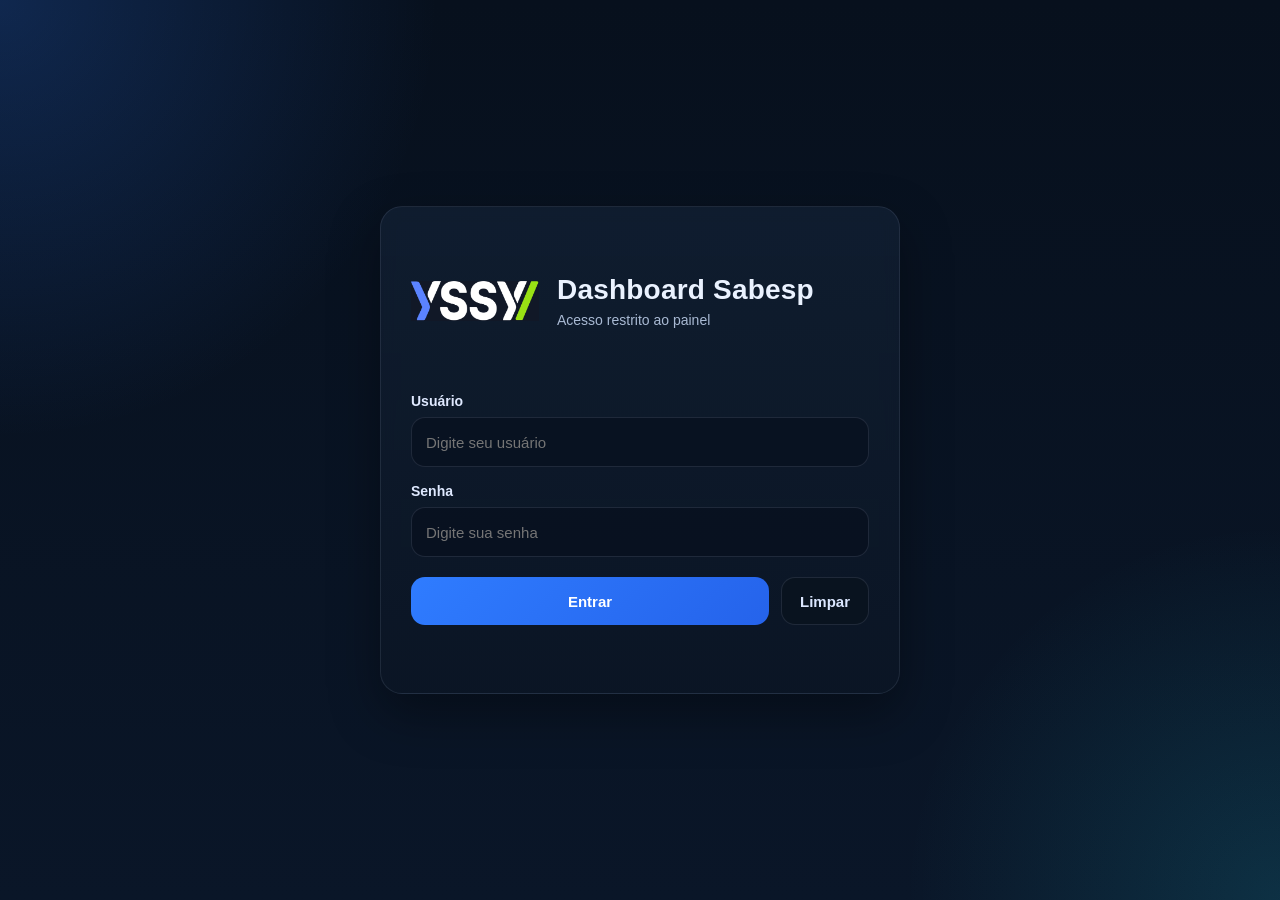
<file: index.html>
<!doctype html>
<html lang="pt-BR">
<head>
  <meta charset="utf-8" />
  <meta name="viewport" content="width=device-width,initial-scale=1" />
  <title>Dashboard Sabesp</title>
  <link rel="stylesheet" href="./css/style.css?v=20260424-03" />
</head>

<body data-protected="true">
  <div id="dashboardPage">
    <div class="wrap">
      <header class="heroHeader">
        <div class="leftHead">
          <div class="titleWrap">
            <div class="title">
              <h1 class="dashboardTitle">Dashboard Sabesp</h1>
            </div>
          </div>

          <div class="controls">
            <div class="filterField">
              <label class="small" for="mesSelect">Mês</label>
              <select id="mesSelect"></select>
            </div>

            <div class="filterField">
              <label class="small" for="anoSelect">Ano</label>
              <select id="anoSelect"></select>
            </div>

            <div class="filterField">
              <label class="small" for="idLocalidadeSearch">Id Localidade</label>
              <input id="idLocalidadeSearch" type="search" placeholder="Ex.: 18123" autocomplete="off" />
            </div>

            <div class="filterField">
              <label class="small" for="ticketSearch">Nº Ticket</label>
              <input id="ticketSearch" type="search" placeholder="Ex.: INC00012345" autocomplete="off" />
            </div>

            <div class="filterActions">
              <button id="btnClearSearch" class="btn-secondary" title="Limpar filtros e pesquisas">Limpar filtros</button>
            </div>
          </div>
        </div>

        <div class="rightHead">
          <div class="logo" title="Logo Yssy">
            <img id="yssyLogo" src="./yssy_logo.png" alt="Yssy">
            <div id="yssyFallback" class="fallback" style="display:none;">YSSY</div>
          </div>

          <div class="actions">
            <button id="btnExportPPTX" class="btn-secondary" title="Exportar relatório para PowerPoint (.pptx)">Exportar PPT</button>
            <button id="btnExportPDF" class="btn-secondary" title="Exportar para PDF (impressão)">Exportar PDF</button>
            <button id="btnAcoes" class="btn-secondary" title="Abrir formulário de novo atendimento">Novo Atendimento</button>

            <div class="uploadLogoutGroup">
              <button id="btnLogout" class="btn-secondary" type="button" title="Encerrar sessão">Sair</button>
            </div>
          </div>
        </div>
      </header>

      <section class="grid">
        <div class="card kpi">
          <div class="kpiHead">
            <div class="kpiTitle">
              <div class="label">Total de Tickets/Mês</div>
              <div class="kpiHint">Chamados registrados no período</div>
            </div>
            <div class="kpiIcon blue" title="Tickets">
              <svg viewBox="0 0 24 24" fill="none">
                <path d="M4 8.5V6.8C4 5.81 4.81 5 5.8 5h12.4C19.19 5 20 5.81 20 6.8v1.7a2 2 0 0 0 0 7v1.7c0 .99-.81 1.8-1.8 1.8H5.8A1.8 1.8 0 0 1 4 17.2v-1.7a2 2 0 0 0 0-7Z" stroke="currentColor" stroke-linecap="round" stroke-linejoin="round"/>
                <path d="M9 9h6M9 15h3" stroke="currentColor" stroke-linecap="round"/>
              </svg>
            </div>
          </div>
          <div class="value" id="kpiTickets">—</div>
          <div class="sub" id="kpiTicketsSub">—</div>
        </div>

        <div class="card kpi">
          <div class="kpiHead">
            <div class="kpiTitle">
              <div class="label">Localidades Atendidas/Mês</div>
              <div class="kpiHint">Unidades atendidas no filtro</div>
            </div>
            <div class="kpiIcon cyan" title="Localidades">
              <svg viewBox="0 0 24 24" fill="none">
                <path d="M12 21s6-4.35 6-10a6 6 0 1 0-12 0c0 5.65 6 10 6 10Z" stroke="currentColor" stroke-linecap="round" stroke-linejoin="round"/>
                <path d="M12 13.5a2.5 2.5 0 1 0 0-5 2.5 2.5 0 0 0 0 5Z" stroke="currentColor"/>
              </svg>
            </div>
          </div>
          <div class="value" id="kpiLocais">—</div>
          <div class="sub">Total de localidades no filtro</div>
        </div>

        <div class="card kpi">
          <div class="kpiHead">
            <div class="kpiTitle">
              <div class="label">Equipamentos Trocados/Mês</div>
              <div class="kpiHint">Substituições realizadas</div>
            </div>
            <div class="kpiIcon green" title="Equipamentos trocados">
              <svg viewBox="0 0 24 24" fill="none">
                <path d="M7 7h11l-2.5-2.5M17 17H6l2.5 2.5" stroke="currentColor" stroke-linecap="round" stroke-linejoin="round"/>
                <path d="M18 7 15 4M6 17l3 3" stroke="currentColor" stroke-linecap="round" stroke-linejoin="round"/>
              </svg>
            </div>
          </div>
          <div class="value" id="kpiEquip">—</div>
          <div class="sub" id="kpiEquipSub">—</div>
        </div>

        <div class="card kpi">
          <div class="kpiHead">
            <div class="kpiTitle">
              <div class="label">Equipamentos Configurados/Mês</div>
              <div class="kpiHint">Ajustes e configurações executadas</div>
            </div>
            <div class="kpiIcon violet" title="Configuração">
              <svg viewBox="0 0 24 24" fill="none">
                <path d="M12 15.5a3.5 3.5 0 1 0 0-7 3.5 3.5 0 0 0 0 7Z" stroke="currentColor"/>
                <path d="M19.4 15a1 1 0 0 0 .2 1.1l.1.1a1.2 1.2 0 0 1 0 1.7l-1.6 1.6a1.2 1.2 0 0 1-1.7 0l-.1-.1a1 1 0 0 0-1.1-.2 1 1 0 0 0-.6.9V20a1.2 1.2 0 0 1-1.2 1.2h-2.3A1.2 1.2 0 0 1 9.9 20v-.2a1 1 0 0 0-.6-.9 1 1 0 0 0-1.1.2l-.1.1a1.2 1.2 0 0 1-1.7 0l-1.6-1.6a1.2 1.2 0 0 1 0-1.7l.1-.1a1 1 0 0 0 .2-1.1 1 1 0 0 0-.9-.6H4a1.2 1.2 0 0 1-1.2-1.2v-2.3A1.2 1.2 0 0 1 4 9.3h.2a1 1 0 0 0 .9-.6 1 1 0 0 0-.2-1.1l-.1-.1a1.2 1.2 0 0 1 0-1.7l1.6-1.6a1.2 1.2 0 0 1 1.7 0l.1.1a1 1 0 0 0 1.1.2h.1a1 1 0 0 0 .5-.9V4A1.2 1.2 0 0 1 11.1 2.8h2.3A1.2 1.2 0 0 1 14.6 4v.2a1 1 0 0 0 .6.9 1 1 0 0 0 1.1-.2l.1-.1a1.2 1.2 0 0 1 1.7 0l1.6 1.6a1.2 1.2 0 0 1 0 1.7l-.1.1a1 1 0 0 0-.2 1.1 1 1 0 0 0 .9.6h.2A1.2 1.2 0 0 1 21.2 11v2.3a1.2 1.2 0 0 1-1.2 1.2h-.2a1 1 0 0 0-.4.5Z" stroke="currentColor" stroke-linecap="round" stroke-linejoin="round"/>
              </svg>
            </div>
          </div>
          <div class="value" id="kpiEquipCfg">—</div>
          <div class="sub" id="kpiEquipCfgSub">—</div>
        </div>

        <div class="card kpi">
          <div class="kpiHead">
            <div class="kpiTitle">
              <div class="label">Tempo Gasto (Atividades)</div>
              <div class="kpiHint">Carga horária acumulada</div>
            </div>
            <div class="kpiIcon blue" title="Tempo">
              <svg viewBox="0 0 24 24" fill="none">
                <circle cx="12" cy="13" r="8" stroke="currentColor"/>
                <path d="M12 13V9M12 5V3M9 3h6" stroke="currentColor" stroke-linecap="round" stroke-linejoin="round"/>
                <path d="M15 16l-3-3" stroke="currentColor" stroke-linecap="round"/>
              </svg>
            </div>
          </div>
          <div class="value" id="kpiTempoHoras">—</div>
          <div class="sub" id="kpiTempoHorasSub">—</div>
        </div>

        <div class="card kpi">
          <div class="kpiHead">
            <div class="kpiTitle">
              <div class="label">Total de Pontos de Rede/Mês</div>
              <div class="kpiHint">Infraestrutura atendida</div>
            </div>
            <div class="kpiIcon cyan" title="Rede">
              <svg viewBox="0 0 24 24" fill="none">
                <path d="M12 19v-4M6 19v-2M18 19v-2" stroke="currentColor" stroke-linecap="round"/>
                <rect x="9" y="11" width="6" height="4" rx="1.2" stroke="currentColor"/>
                <rect x="3" y="17" width="6" height="3" rx="1" stroke="currentColor"/>
                <rect x="15" y="17" width="6" height="3" rx="1" stroke="currentColor"/>
                <path d="M12 11V7M12 7H6v3M12 7h6v3" stroke="currentColor" stroke-linecap="round" stroke-linejoin="round"/>
              </svg>
            </div>
          </div>
          <div class="value" id="kpiMediaPontos">—</div>
          <div class="sub" id="kpiMediaPontosSub">—</div>
        </div>

        <div class="card panel">
          <div class="row">
            <div>
              <div class="label">Localidades Atendidas e Tempo Gasto</div>
              <div class="small">Tabela detalhada por localidade (respeita mês, ano e pesquisas)</div>
            </div>
            <div class="pill small">
              <span class="muted">Total no filtro:</span>
              <span class="mono" id="totalFiltro">—</span>
            </div>
          </div>

          <table>
            <thead>
              <tr>
                <th>Nº Ticket</th>
                <th>Id Localidade</th>
                <th>Localidade</th>
                <th class="right">Tempo (Horas)</th>
                <th class="right">Qtde Equip. Trocados</th>
                <th class="right">Qtde Equip. Configurados</th>
                <th class="right">Pontos de Rede</th>
              </tr>
            </thead>
            <tbody id="tbodyLocais">
              <tr><td colspan="7" class="muted">Carregando dados do Google Sheets...</td></tr>
            </tbody>
          </table>

          <div class="galleryWrap" id="galleryWrap">
            <div class="galleryHead">
              <div>
                <div class="galleryTitle">Fotos — Antes e Depois da Visita Técnica</div>
                <div class="galleryHint" id="galleryHint">As fotos serão exibidas <b>somente</b> ao filtrar por <b>Id Localidade</b> ou <b>Nº Ticket</b>.</div>
              </div>
              <div class="pill small">
                <span class="muted">Selecionado:</span>
                <span class="mono" id="selectedInfo">—</span>
              </div>
            </div>

            <div class="galleryGrid">
              <div class="shot">
                <div class="shotLabel">
                  <span>Antes</span>
                  <span class="shotSub" id="beforeMeta">—</span>
                </div>
                <div class="shotMedia">
                  <div id="beforeBox" class="shotPlaceholder">Nenhuma foto exibida.<br/>Digite um filtro (Id Localidade ou Nº Ticket).</div>
                  <img id="beforeImg" class="shotImg" alt="Foto Antes" />
                </div>
                <a id="beforeLink" class="shotLink" href="#" target="_blank" rel="noopener" style="display:none">—</a>
              </div>

              <div class="shot">
                <div class="shotLabel">
                  <span>Depois</span>
                  <span class="shotSub" id="afterMeta">—</span>
                </div>
                <div class="shotMedia">
                  <div id="afterBox" class="shotPlaceholder">Nenhuma foto exibida.<br/>Digite um filtro (Id Localidade ou Nº Ticket).</div>
                  <img id="afterImg" class="shotImg" alt="Foto Depois" />
                </div>
                <a id="afterLink" class="shotLink" href="#" target="_blank" rel="noopener" style="display:none">—</a>
              </div>
            </div>
          </div>

          <div class="divider"></div>

          <div class="row">
            <div>
              <div class="label">Gráficos</div>
              <div class="small">Top 10 Localidades por Tempo, Configurados e Trocas</div>
            </div>
            <div class="small muted">Sem dependências externas (Offline)</div>
          </div>

          <div class="grid chartGrid">
            <div class="card chartCard">
              <div class="small muted chartTitle">Tempo por localidade (Top 10) — horas</div>
              <div class="chart"><canvas id="chartTempo"></canvas></div>
            </div>

            <div class="card chartCard">
              <div class="small muted chartTitle">Equipamentos Configurados por Localidade (Top 10)</div>
              <div class="chart"><canvas id="chartTickets"></canvas></div>
            </div>

            <div class="card chartCard">
              <div class="small muted chartTitle">Quantidade de Equipamentos Trocados por Localidade (Top 10)</div>
              <div class="chart"><canvas id="chartEquip"></canvas></div>
            </div>
          </div>

          <div class="divider"></div>

          <div class="row">
            <div>
              <div class="label">Descrição do Atendimento</div>
            </div>
            <div class="small muted">Atualiza pelo filtro e ao clicar na tabela</div>
          </div>

          <div class="descBox">
            <div class="small muted">Descrição:</div>
            <div id="descAtendimento" class="descText">—</div>
          </div>

          <div class="divider"></div>
          <div class="small muted" id="errorBox"></div>
        </div>
      </section>

      <footer>Copyright © 2026 YSSY. Todos os direitos reservados.</footer>
    </div>
  </div>

  <section id="novoAtendimentoPage">
    <div class="container">
      <div class="topbar">
        <div class="brand">
          <h1>Novo Atendimento • YSSY</h1>
          <p>Integração direta com Google Sheets e Google Drive</p>
        </div>

        <div class="actions-top">
          <button class="btn btn-secondary" type="button" id="btnVoltarDashboard">← Voltar</button>
          <button class="btn btn-secondary" type="button" id="btnAtualizarLista">Atualizar lista</button>
        </div>
      </div>

      <div class="card pageCard">
        <div class="card-header">
          <h2>Novo registro</h2>
          <p>Os dados serão gravados na planilha <strong>KPIs_Atendimentos</strong>, aba <strong>Atendimentos</strong>. As fotos serão armazenadas no <strong>Google Drive</strong>, e os links serão registrados na planilha.</p>
        </div>

        <div class="card-body">
          <form id="formAcao">
            <div class="section-title-inline"><span class="section-dot"></span><strong>Preencha os dados do atendimento</strong></div>
            <div class="field-help">Mapeamento da planilha: Ano, Mês, Dia, Nº Ticket, Id Localidade, Localidade, Tempo (Horas), Qtde Equip. Trocados, Qtde Equip. Configurados, Pontos de Rede, Foto Antes, Foto Depois, Descrição Atendimento.</div>

            <div class="grid formGrid">
              <div class="col-2 field-group highlight">
                <label for="ano">Ano</label>
                <input id="ano" type="number" min="2020" max="2100" value="2026" required />
              </div>

              <div class="col-2 field-group highlight">
                <label for="mes">Mês</label>
                <select id="mes" required>
                  <option value="">Selecione</option>
                  <option value="1">1 - Janeiro</option>
                  <option value="2">2 - Fevereiro</option>
                  <option value="3">3 - Março</option>
                  <option value="4">4 - Abril</option>
                  <option value="5">5 - Maio</option>
                  <option value="6">6 - Junho</option>
                  <option value="7">7 - Julho</option>
                  <option value="8">8 - Agosto</option>
                  <option value="9">9 - Setembro</option>
                  <option value="10">10 - Outubro</option>
                  <option value="11">11 - Novembro</option>
                  <option value="12">12 - Dezembro</option>
                </select>
              </div>

              <div class="col-2 field-group highlight">
                <label for="dia">Dia</label>
                <input id="dia" type="number" min="1" max="31" value="1" required />
              </div>

              <div class="col-3 field-group highlight">
                <label for="numero_ticket">Nº Ticket</label>
                <input id="numero_ticket" type="text" placeholder="Ex.: INC123456" />
              </div>

              <div class="col-3 field-group highlight">
                <label for="id_localidade">Id Localidade</label>
                <input id="id_localidade" type="text" placeholder="Ex.: 1001" />
              </div>

              <div class="col-6 field-group highlight">
                <label for="localidade">Localidade</label>
                <input id="localidade" type="text" placeholder="Ex.: Sabesp Unidade Centro" />
              </div>

              <div class="col-3 field-group">
                <label for="tempo_gasto_horas">Tempo (Horas)</label>
                <input id="tempo_gasto_horas" type="number" step="0.1" min="0" placeholder="Ex.: 4.5" />
              </div>

              <div class="col-3 field-group">
                <label for="pontos_de_rede">Pontos de Rede</label>
                <input id="pontos_de_rede" type="number" min="0" placeholder="Ex.: 12" />
              </div>

              <div class="col-3 field-group">
                <label for="equipamentos_trocados">Qtde Equip. Trocados</label>
                <input id="equipamentos_trocados" type="number" min="0" placeholder="Ex.: 2" />
              </div>

              <div class="col-3 field-group">
                <label for="equipamentos_configurados">Qtde Equip. Configurados</label>
                <input id="equipamentos_configurados" type="number" min="0" placeholder="Ex.: 5" />
              </div>

              <div class="col-6 field-group">
                <label for="foto_antes_file">Foto Antes</label>

                <div class="photoUploadBox">
                  <input id="foto_antes_file" name="foto_antes_file" class="inputFileHidden" type="file" accept="image/*" />
                  <label for="foto_antes_file" class="btn btn-secondary fileUploadBtn">
                    Carregar Foto Antes
                  </label>
                  <span id="fotoAntesFileName" class="uploadFileName">Nenhum arquivo selecionado</span>
                </div>

                <input id="foto_antes_url" name="foto_antes_url" type="hidden" />
              </div>

              <div class="col-6 field-group">
                <label for="foto_depois_file">Foto Depois</label>

                <div class="photoUploadBox">
                  <input id="foto_depois_file" name="foto_depois_file" class="inputFileHidden" type="file" accept="image/*" />
                  <label for="foto_depois_file" class="btn btn-secondary fileUploadBtn">
                    Carregar Foto Depois
                  </label>
                  <span id="fotoDepoisFileName" class="uploadFileName">Nenhum arquivo selecionado</span>
                </div>

                <input id="foto_depois_url" name="foto_depois_url" type="hidden" />
              </div>

              <div class="col-12 field-group">
                <label for="descricao_atendimento">Descrição Atendimento</label>
                <textarea id="descricao_atendimento" placeholder="Descreva a ação realizada em campo"></textarea>
              </div>

              <div class="col-12">
                <div class="formActions">
                  <button class="btn btn-primary" type="submit">Salvar atendimento</button>
                  <button class="btn btn-secondary" type="button" id="btnLimparFormulario">Limpar formulário</button>
                </div>
              </div>
            </div>
          </form>

          <div id="statusForm" class="status"></div>
        </div>
      </div>

      <div class="card pageCard">
        <div class="card-header">
          <h2>Registros cadastrados</h2>
          <p>A listagem abaixo é carregada diretamente da planilha pelo Google Apps Script.</p>
        </div>

        <div class="card-body">
          <div class="toolbar">
            <div class="left">
              <div>
                <label for="filtroBusca">Buscar</label>
                <input id="filtroBusca" type="text" placeholder="Ticket, localidade, descrição..." />
              </div>
            </div>
          </div>

          <div class="table-wrap">
            <table>
              <thead>
                <tr>
                  <th>Ano</th>
                  <th>Mês</th>
                  <th>Dia</th>
                  <th>Nº Ticket</th>
                  <th>Id Localidade</th>
                  <th>Localidade</th>
                  <th>Tempo (Horas)</th>
                  <th>Qtde Equip. Trocados</th>
                  <th>Qtde Equip. Configurados</th>
                  <th>Pontos de Rede</th>
                  <th>Foto Antes</th>
                  <th>Foto Depois</th>
                </tr>
              </thead>
              <tbody id="tbody_acoes">
                <tr>
                  <td colspan="12" class="muted">Nenhum registro carregado.</td>
                </tr>
              </tbody>
            </table>
          </div>

          <div id="statusTabela" class="status"></div>
        </div>
      </div>
    </div>
  </section>

  <script src="./auth.js?v=20260424-04"></script>
  <script type="module" src="./js/main.js?v=20260424-04"></script>
</body>
</html>
</file>
<file: css/style.css>
:root {
  --bg: #070A12;
  --bg2: #0B1020;
  --surface: rgba(18, 25, 54, 0.88);
  --surface2: rgba(15, 23, 42, 0.92);
  --surface3: rgba(8, 13, 28, 0.78);

  --text: #EAF0FF;
  --muted: #A7B0C7;
  --muted2: #7F8AA6;

  --accent: #2F7CFF;
  --accent2: #22D3EE;
  --violet: #7C3AED;
  --green: #22C55E;
  --lime: #C4F72C;
  --danger: #FF4D6D;
  --warning: #F59E0B;

  --border: rgba(148, 163, 184, 0.16);
  --borderStrong: rgba(47, 124, 255, 0.42);

  --shadowSoft: 0 16px 40px rgba(0, 0, 0, 0.30);
  --shadowCard: 0 14px 30px rgba(0, 0, 0, 0.24);

  --radius: 18px;
  --radiusSm: 12px;

  --chart-grid-line: rgba(148, 163, 184, 0.14);
  --chart-axis-label: rgba(167, 176, 199, 0.92);
  --chart-label-dark: rgba(8, 12, 22, 0.92);

  --chart-lime-top: rgba(196, 247, 44, 0.95);
  --chart-lime-mid: rgba(196, 247, 44, 0.70);
  --chart-lime-bottom: rgba(196, 247, 44, 0.28);

  --chart-blue-top: rgba(91, 129, 252, 0.95);
  --chart-blue-mid: rgba(91, 129, 252, 0.70);
  --chart-blue-bottom: rgba(91, 129, 252, 0.28);
}

* {
  box-sizing: border-box;
}

html {
  scroll-behavior: smooth;
}

body {
  margin: 0;
  min-height: 100vh;
  font-family: Inter, ui-sans-serif, system-ui, -apple-system, BlinkMacSystemFont, "Segoe UI", Arial, sans-serif;
  color: var(--text);
  background:
    radial-gradient(circle at top left, rgba(47, 124, 255, 0.18), transparent 34%),
    radial-gradient(circle at top right, rgba(34, 211, 238, 0.12), transparent 32%),
    linear-gradient(180deg, #070A12 0%, #0B1020 48%, #080B14 100%);
}

button,
input,
select,
textarea {
  font: inherit;
}

button {
  cursor: pointer;
}

button:disabled {
  cursor: not-allowed;
  opacity: 0.65;
}

a {
  color: var(--accent2);
}

.wrap {
  width: min(1500px, calc(100% - 40px));
  margin: 0 auto;
  padding: 24px 0 18px;
}

.heroHeader {
  display: grid;
  grid-template-columns: 1fr auto;
  gap: 22px;
  align-items: start;
  margin-bottom: 22px;
  padding: 22px;
  border: 1px solid var(--border);
  border-radius: 26px;
  background:
    linear-gradient(135deg, rgba(18, 25, 54, 0.86), rgba(8, 13, 28, 0.78)),
    radial-gradient(circle at 18% 0%, rgba(47, 124, 255, 0.16), transparent 34%);
  box-shadow: var(--shadowSoft);
  backdrop-filter: blur(16px);
}

.leftHead {
  min-width: 0;
}

.rightHead {
  min-width: 250px;
  display: flex;
  flex-direction: column;
  align-items: flex-end;
  gap: 14px;
}

.titleWrap {
  display: flex;
  align-items: center;
  gap: 14px;
  margin-bottom: 18px;
}

.title {
  min-width: 0;
}

.dashboardTitle {
  margin: 0;
  font-size: clamp(38px, 4.2vw, 56px);
  line-height: 0.95;
  letter-spacing: -1.8px;
  font-weight: 850;
  color: #FFFFFF;
  text-shadow: 0 16px 30px rgba(0, 0, 0, 0.35);
}

.controls {
  display: flex;
  flex-wrap: wrap;
  align-items: flex-end;
  gap: 12px;
  max-width: 100%;
}

.filterField {
  display: flex;
  flex-direction: column;
  gap: 6px;
  min-width: 150px;
}

.filterField:nth-child(3),
.filterField:nth-child(4) {
  min-width: 220px;
}

.small {
  font-size: 12px;
  line-height: 1.35;
}

.muted {
  color: var(--muted);
}

.mono {
  font-family: ui-monospace, SFMono-Regular, Menlo, Monaco, Consolas, "Liberation Mono", monospace;
}

label.small,
.filterField label,
.toolbar label,
.field-group label {
  color: var(--muted);
  font-weight: 700;
  letter-spacing: 0.2px;
}

select,
input,
textarea {
  width: 100%;
  color: var(--text);
  background: rgba(7, 10, 18, 0.72);
  border: 1px solid rgba(148, 163, 184, 0.20);
  border-radius: 12px;
  outline: none;
  transition: border-color 0.18s ease, box-shadow 0.18s ease, background 0.18s ease;
}

select,
input {
  min-height: 42px;
  padding: 0 13px;
}

textarea {
  min-height: 120px;
  resize: vertical;
  padding: 12px 13px;
}

select:focus,
input:focus,
textarea:focus {
  border-color: var(--borderStrong);
  box-shadow: 0 0 0 4px rgba(47, 124, 255, 0.13);
  background: rgba(7, 10, 18, 0.88);
}

input::placeholder,
textarea::placeholder {
  color: rgba(167, 176, 199, 0.58);
}

/* Botão Limpar filtros abaixo dos filtros */
.filterActions {
  width: 100%;
  flex-basis: 100%;
  display: flex;
  justify-content: flex-start;
  align-items: center;
  margin-top: 2px;
}

.logo {
  display: flex;
  align-items: center;
  justify-content: center;
  min-width: 130px;
  max-width: 190px;
  min-height: 54px;
}

.logo img {
  max-width: 190px;
  max-height: 72px;
  object-fit: contain;
  display: block;
}

.fallback {
  font-weight: 900;
  letter-spacing: 2px;
  color: #FFFFFF;
  background: linear-gradient(135deg, var(--accent), var(--accent2));
  border-radius: 14px;
  padding: 12px 16px;
}

.actions {
  display: flex;
  flex-wrap: wrap;
  justify-content: flex-end;
  align-items: center;
  gap: 10px;
  max-width: 430px;
}

/* Botão Sair abaixo dos botões principais */
.uploadLogoutGroup {
  width: 100%;
  flex-basis: 100%;
  display: flex;
  justify-content: flex-end;
  align-items: center;
  gap: 10px;
  margin-top: 2px;
}

.btn-secondary,
.btn-primary,
.fileBtn,
.btn {
  min-height: 40px;
  border: 1px solid rgba(148, 163, 184, 0.20);
  border-radius: 12px;
  padding: 10px 15px;
  color: var(--text);
  background: rgba(15, 23, 42, 0.88);
  box-shadow: 0 10px 22px rgba(0, 0, 0, 0.18);
  transition: transform 0.15s ease, border-color 0.15s ease, background 0.15s ease, box-shadow 0.15s ease;
  text-decoration: none;
  font-weight: 800;
  font-size: 13px;
  line-height: 1;
  white-space: nowrap;
}

.btn-primary {
  background: linear-gradient(135deg, var(--accent), #155EEF);
  border-color: rgba(47, 124, 255, 0.58);
}

.btn-secondary:hover,
.btn-primary:hover,
.fileBtn:hover,
.btn:hover {
  transform: translateY(-1px);
  border-color: rgba(34, 211, 238, 0.42);
  background: rgba(22, 33, 68, 0.94);
  box-shadow: 0 14px 28px rgba(0, 0, 0, 0.24);
}

.btn-primary:hover {
  background: linear-gradient(135deg, #3B82F6, #1D4ED8);
}

/* Botão Limpar filtros menor */
#btnClearSearch {
  min-height: 32px;
  padding: 7px 13px;
  font-size: 12px;
  border-radius: 10px;
}

/* Botão Sair menor */
#btnLogout {
  min-height: 30px;
  padding: 6px 13px;
  font-size: 12px;
  border-radius: 10px;
}

#jsonFile {
  display: none;
}

.fileBtn {
  display: inline-flex;
  flex-direction: column;
  justify-content: center;
  gap: 3px;
}

.fileNote {
  color: var(--muted2);
  font-weight: 700;
}

.grid {
  display: grid;
  grid-template-columns: repeat(12, 1fr);
  gap: 16px;
}

.card {
  border: 1px solid var(--border);
  border-radius: var(--radius);
  background:
    linear-gradient(180deg, rgba(18, 25, 54, 0.86), rgba(12, 18, 38, 0.86));
  box-shadow: var(--shadowCard);
  backdrop-filter: blur(14px);
}

.kpi {
  grid-column: span 2;
  min-height: 154px;
  padding: 18px;
  overflow: hidden;
  position: relative;
}

.kpi::after {
  content: "";
  position: absolute;
  inset: auto -40px -70px auto;
  width: 130px;
  height: 130px;
  border-radius: 999px;
  background: rgba(47, 124, 255, 0.10);
  pointer-events: none;
}

.kpiHead {
  display: flex;
  align-items: flex-start;
  justify-content: space-between;
  gap: 12px;
  margin-bottom: 16px;
}

.kpiTitle {
  min-width: 0;
}

.label {
  font-size: 14px;
  font-weight: 850;
  color: #FFFFFF;
  letter-spacing: 0.1px;
}

.kpiHint,
.sub {
  margin-top: 4px;
  color: var(--muted);
  font-size: 12px;
  line-height: 1.35;
}

.value {
  font-size: clamp(28px, 3vw, 42px);
  line-height: 1;
  font-weight: 900;
  color: #FFFFFF;
  letter-spacing: -1.1px;
}

.kpiIcon {
  flex: 0 0 auto;
  width: 42px;
  height: 42px;
  border-radius: 14px;
  display: grid;
  place-items: center;
  border: 1px solid rgba(255, 255, 255, 0.10);
}

.kpiIcon svg {
  width: 25px;
  height: 25px;
  stroke-width: 1.8;
}

.kpiIcon.blue {
  color: #8DB5FF;
  background: rgba(47, 124, 255, 0.14);
}

.kpiIcon.cyan {
  color: #67E8F9;
  background: rgba(34, 211, 238, 0.13);
}

.kpiIcon.green {
  color: #86EFAC;
  background: rgba(34, 197, 94, 0.13);
}

.kpiIcon.violet {
  color: #C4B5FD;
  background: rgba(124, 58, 237, 0.15);
}

.panel {
  grid-column: 1 / -1;
  padding: 18px;
}

.row {
  display: flex;
  align-items: center;
  justify-content: space-between;
  gap: 16px;
  margin-bottom: 14px;
}

.pill {
  display: inline-flex;
  align-items: center;
  gap: 7px;
  min-height: 32px;
  padding: 7px 11px;
  border-radius: 999px;
  border: 1px solid rgba(148, 163, 184, 0.16);
  background: rgba(7, 10, 18, 0.42);
}

table {
  width: 100%;
  border-collapse: collapse;
  overflow: hidden;
}

thead th {
  position: sticky;
  top: 0;
  z-index: 1;
  color: #DDE6FA;
  background: rgba(7, 10, 18, 0.82);
  border-bottom: 1px solid rgba(148, 163, 184, 0.18);
  font-size: 12px;
  text-align: left;
  padding: 12px 10px;
  white-space: nowrap;
}

tbody td {
  border-bottom: 1px solid rgba(148, 163, 184, 0.10);
  color: rgba(234, 240, 255, 0.92);
  font-size: 13px;
  padding: 12px 10px;
  vertical-align: top;
}

tbody tr {
  transition: background 0.14s ease;
}

tbody tr:hover {
  background: rgba(47, 124, 255, 0.08);
}

tbody tr.active {
  background: rgba(34, 211, 238, 0.10);
}

.right {
  text-align: right;
}

.divider {
  height: 1px;
  margin: 18px 0;
  background: linear-gradient(90deg, transparent, rgba(148, 163, 184, 0.22), transparent);
}

.galleryWrap {
  margin-top: 18px;
  border: 1px solid rgba(148, 163, 184, 0.14);
  border-radius: 18px;
  padding: 16px;
  background: rgba(7, 10, 18, 0.28);
}

.galleryHead {
  display: flex;
  align-items: flex-start;
  justify-content: space-between;
  gap: 14px;
  margin-bottom: 14px;
}

.galleryTitle {
  font-weight: 850;
  color: #FFFFFF;
  font-size: 15px;
}

.galleryHint {
  color: var(--muted);
  font-size: 12px;
  margin-top: 4px;
}

.galleryGrid {
  display: grid;
  grid-template-columns: repeat(2, minmax(0, 1fr));
  gap: 14px;
}

.shot {
  border: 1px solid rgba(148, 163, 184, 0.14);
  border-radius: 16px;
  overflow: hidden;
  background: rgba(15, 23, 42, 0.62);
}

.shotLabel {
  display: flex;
  align-items: center;
  justify-content: space-between;
  gap: 10px;
  padding: 11px 12px;
  color: #FFFFFF;
  font-weight: 850;
  border-bottom: 1px solid rgba(148, 163, 184, 0.12);
}

.shotSub {
  color: var(--muted);
  font-size: 12px;
  font-weight: 700;
}

.shotMedia {
  position: relative;
  min-height: 280px;
  display: grid;
  place-items: center;
  background:
    linear-gradient(135deg, rgba(7, 10, 18, 0.60), rgba(15, 23, 42, 0.76));
}

.shotPlaceholder {
  display: flex;
  width: 100%;
  height: 100%;
  min-height: 280px;
  align-items: center;
  justify-content: center;
  text-align: center;
  color: var(--muted);
  padding: 20px;
  line-height: 1.45;
}

.shotImg {
  display: none;
  width: 100%;
  height: 100%;
  max-height: 420px;
  object-fit: contain;
  background: rgba(0, 0, 0, 0.20);
}

.shotLink {
  display: inline-block;
  max-width: 100%;
  padding: 10px 12px;
  color: var(--accent2);
  font-size: 12px;
  word-break: break-all;
}

.chartGrid {
  grid-template-columns: repeat(3, minmax(0, 1fr));
}

.chartCard {
  grid-column: span 1;
  padding: 14px;
}

.chartTitle {
  margin-bottom: 10px;
  font-weight: 800;
}

.chart {
  width: 100%;
  height: 290px;
}

.chart canvas {
  width: 100%;
  height: 100%;
  display: block;
}

.descBox {
  border: 1px solid rgba(148, 163, 184, 0.14);
  border-radius: 16px;
  background: rgba(7, 10, 18, 0.34);
  padding: 14px;
}

.descText {
  margin-top: 8px;
  color: #FFFFFF;
  line-height: 1.55;
  white-space: pre-wrap;
}

#errorBox {
  color: var(--warning);
}

/* =========================================================
   Página Novo Atendimento
   ========================================================= */

#novoAtendimentoPage {
  display: none;
  min-height: 100vh;
  padding: 24px 0;
}

.container {
  width: min(1500px, calc(100% - 40px));
  margin: 0 auto;
}

.topbar {
  display: flex;
  align-items: center;
  justify-content: space-between;
  gap: 18px;
  margin-bottom: 18px;
  padding: 20px;
  border: 1px solid var(--border);
  border-radius: 24px;
  background:
    linear-gradient(135deg, rgba(18, 25, 54, 0.86), rgba(8, 13, 28, 0.78));
  box-shadow: var(--shadowSoft);
}

.brand h1 {
  margin: 0;
  color: #FFFFFF;
  font-size: clamp(26px, 3vw, 38px);
  line-height: 1;
  letter-spacing: -0.8px;
}

.brand p {
  margin: 8px 0 0;
  color: var(--muted);
  font-size: 13px;
}

.actions-top {
  display: flex;
  flex-wrap: wrap;
  gap: 10px;
  justify-content: flex-end;
}

.pageCard {
  margin-bottom: 18px;
  overflow: hidden;
}

.card-header {
  padding: 18px 18px 0;
}

.card-header h2 {
  margin: 0;
  color: #FFFFFF;
  font-size: 20px;
  letter-spacing: -0.2px;
}

.card-header p {
  margin: 8px 0 0;
  color: var(--muted);
  line-height: 1.45;
  font-size: 13px;
}

.card-body {
  padding: 18px;
}

.section-title-inline {
  display: inline-flex;
  align-items: center;
  gap: 9px;
  color: #FFFFFF;
  margin-bottom: 8px;
}

.section-dot {
  width: 10px;
  height: 10px;
  border-radius: 999px;
  background: linear-gradient(135deg, var(--accent), var(--accent2));
  box-shadow: 0 0 0 5px rgba(47, 124, 255, 0.12);
}

.field-help {
  color: var(--muted);
  font-size: 12px;
  line-height: 1.45;
  margin-bottom: 16px;
}

.formGrid {
  grid-template-columns: repeat(12, 1fr);
}

.col-2 {
  grid-column: span 2;
}

.col-3 {
  grid-column: span 3;
}

.col-4 {
  grid-column: span 4;
}

.col-6 {
  grid-column: span 6;
}

.col-12 {
  grid-column: 1 / -1;
}

.field-group {
  display: flex;
  flex-direction: column;
  gap: 7px;
}

.field-group.highlight input,
.field-group.highlight select {
  border-color: rgba(47, 124, 255, 0.28);
  background: rgba(47, 124, 255, 0.06);
}

/* Campo Mês - Novo Atendimento com azul padrão */
#novoAtendimentoPage #mes {
  background: linear-gradient(135deg, rgba(47, 124, 255, 0.32), rgba(47, 124, 255, 0.16));
  border-color: rgba(47, 124, 255, 0.70);
  color: #EAF0FF;
  font-weight: 800;
}

#novoAtendimentoPage #mes:focus {
  background: linear-gradient(135deg, rgba(47, 124, 255, 0.40), rgba(47, 124, 255, 0.20));
  border-color: #2F7CFF;
  box-shadow: 0 0 0 4px rgba(47, 124, 255, 0.18);
}

#novoAtendimentoPage #mes option {
  background: #0B1020;
  color: #EAF0FF;
}

.formActions {
  display: flex;
  flex-wrap: wrap;
  gap: 10px;
  margin-top: 6px;
}

/* =========================================================
   Upload de Fotos - Novo Atendimento
   CORREÇÃO: Foto Antes e Foto Depois lado a lado
   ========================================================= */

.inputFileHidden {
  display: none;
}

/* Foto Antes começa uma nova linha e ocupa metade da largura */
#novoAtendimentoPage .field-group:has(#foto_antes_file) {
  grid-column: 1 / span 6 !important;
}

/* Foto Depois fica ao lado da Foto Antes */
#novoAtendimentoPage .field-group:has(#foto_depois_file) {
  grid-column: 7 / span 6 !important;
}

#novoAtendimentoPage .photoUploadBox {
  width: 100%;
  min-height: 46px;
  display: flex;
  flex-direction: row;
  align-items: center;
  justify-content: flex-start;
  flex-wrap: nowrap;
  gap: 10px;
  padding: 10px;
  border: 1px dashed rgba(148, 163, 184, 0.22);
  border-radius: 14px;
  background: rgba(7, 10, 18, 0.30);
}

#novoAtendimentoPage .fileUploadBtn {
  flex: 0 0 auto;
  min-width: 155px;
  min-height: 34px;
  padding: 8px 14px;
  font-size: 12px;
  border-radius: 10px;
  text-align: center;
  justify-content: center;
}

#novoAtendimentoPage .uploadFileName {
  flex: 1;
  min-width: 0;
  max-width: 100%;
  color: var(--muted);
  font-size: 12px;
  line-height: 1.35;
  word-break: normal;
  overflow: hidden;
  text-overflow: ellipsis;
  white-space: nowrap;
}

.status {
  display: none;
  margin-top: 14px;
  border-radius: 12px;
  padding: 11px 13px;
  font-size: 13px;
  border: 1px solid rgba(148, 163, 184, 0.16);
  background: rgba(7, 10, 18, 0.42);
  color: var(--muted);
}

.status.show {
  display: block;
}

.status.ok {
  color: #BBF7D0;
  border-color: rgba(34, 197, 94, 0.28);
  background: rgba(34, 197, 94, 0.10);
}

.status.error {
  color: #FECACA;
  border-color: rgba(255, 77, 109, 0.30);
  background: rgba(255, 77, 109, 0.10);
}

.status.info {
  color: #BFDBFE;
  border-color: rgba(47, 124, 255, 0.28);
  background: rgba(47, 124, 255, 0.10);
}

.toolbar {
  display: flex;
  justify-content: space-between;
  align-items: end;
  gap: 16px;
  margin-bottom: 14px;
  flex-wrap: wrap;
}

.toolbar .left,
.toolbar .right {
  display: flex;
  align-items: end;
  gap: 10px;
  flex-wrap: wrap;
}

.toolbar .left > div,
.toolbar .right > div {
  display: flex;
  flex-direction: column;
  gap: 6px;
}

.table-wrap {
  width: 100%;
  overflow: auto;
  border: 1px solid rgba(148, 163, 184, 0.14);
  border-radius: 16px;
}

.table-wrap table {
  min-width: 1250px;
}

footer {
  color: var(--muted2);
  text-align: center;
  font-size: 12px;
  padding: 20px 0 6px;
}

/* =========================================================
   Responsividade
   ========================================================= */

@media (max-width: 1200px) {
  .heroHeader {
    grid-template-columns: 1fr;
  }

  .rightHead {
    align-items: flex-start;
  }

  .actions {
    justify-content: flex-start;
    max-width: 100%;
  }

  .uploadLogoutGroup {
    justify-content: flex-start;
  }

  .kpi {
    grid-column: span 4;
  }

  .chartGrid {
    grid-template-columns: 1fr;
  }

  .chartCard {
    grid-column: 1 / -1;
  }
}

@media (max-width: 820px) {
  .wrap,
  .container {
    width: min(100% - 24px, 1500px);
  }

  .heroHeader,
  .topbar {
    padding: 16px;
    border-radius: 20px;
  }

  .dashboardTitle {
    font-size: 38px;
  }

  .controls,
  .actions,
  .uploadLogoutGroup,
  .toolbar,
  .toolbar .left,
  .toolbar .right,
  .formActions,
  .actions-top {
    width: 100%;
  }

  .filterField {
    width: 100%;
    min-width: 0;
  }

  .filterField:nth-child(3),
  .filterField:nth-child(4) {
    min-width: 0;
  }

  .filterActions {
    width: 100%;
  }

  #btnClearSearch,
  #btnLogout {
    width: auto;
  }

  .kpi {
    grid-column: span 6;
  }

  .galleryGrid {
    grid-template-columns: 1fr;
  }

  .row,
  .galleryHead,
  .topbar {
    align-items: flex-start;
    flex-direction: column;
  }

  .col-2,
  .col-3,
  .col-4,
  .col-6,
  .col-12 {
    grid-column: 1 / -1;
  }

  #novoAtendimentoPage .field-group:has(#foto_antes_file),
  #novoAtendimentoPage .field-group:has(#foto_depois_file) {
    grid-column: 1 / -1 !important;
  }

  #novoAtendimentoPage .photoUploadBox {
    flex-wrap: wrap;
  }

  #novoAtendimentoPage .fileUploadBtn {
    width: auto;
  }
}

@media (max-width: 540px) {
  .kpi {
    grid-column: 1 / -1;
  }

  .actions .btn-secondary,
  .actions .btn-primary,
  .actions .btn,
  .actions .fileBtn {
    width: 100%;
  }

  .uploadLogoutGroup {
    justify-content: stretch;
  }

  #btnLogout {
    width: 100%;
  }

  #novoAtendimentoPage .photoUploadBox {
    align-items: stretch;
    flex-direction: column;
    flex-wrap: wrap;
  }

  #novoAtendimentoPage .fileUploadBtn {
    width: 100%;
    justify-content: center;
  }

  #novoAtendimentoPage .uploadFileName {
    width: 100%;
    white-space: normal;
  }

  .chart {
    height: 330px;
  }
}

/* =========================================================
   Impressão / PDF
   ========================================================= */

@media print {
  body {
    background: #FFFFFF !important;
    color: #111827 !important;
  }

  .heroHeader,
  .card,
  .galleryWrap,
  .shot,
  .descBox,
  .topbar {
    background: #FFFFFF !important;
    color: #111827 !important;
    box-shadow: none !important;
    border-color: #D1D5DB !important;
  }

  .controls,
  .actions,
  .uploadLogoutGroup,
  .filterActions,
  .actions-top,
  footer,
  #novoAtendimentoPage {
    display: none !important;
  }

  .dashboardTitle,
  .label,
  .value,
  .galleryTitle,
  .descText,
  h1,
  h2 {
    color: #111827 !important;
  }

  .small,
  .muted,
  .sub,
  .kpiHint,
  .galleryHint {
    color: #4B5563 !important;
  }

  thead th {
    color: #111827 !important;
    background: #F3F4F6 !important;
  }

  tbody td {
    color: #111827 !important;
    border-bottom-color: #E5E7EB !important;
  }

  .chart {
    break-inside: avoid;
    page-break-inside: avoid;
  }

  .panel,
  .kpi,
  .chartCard {
    break-inside: avoid;
    page-break-inside: avoid;
  }
}
</file>
